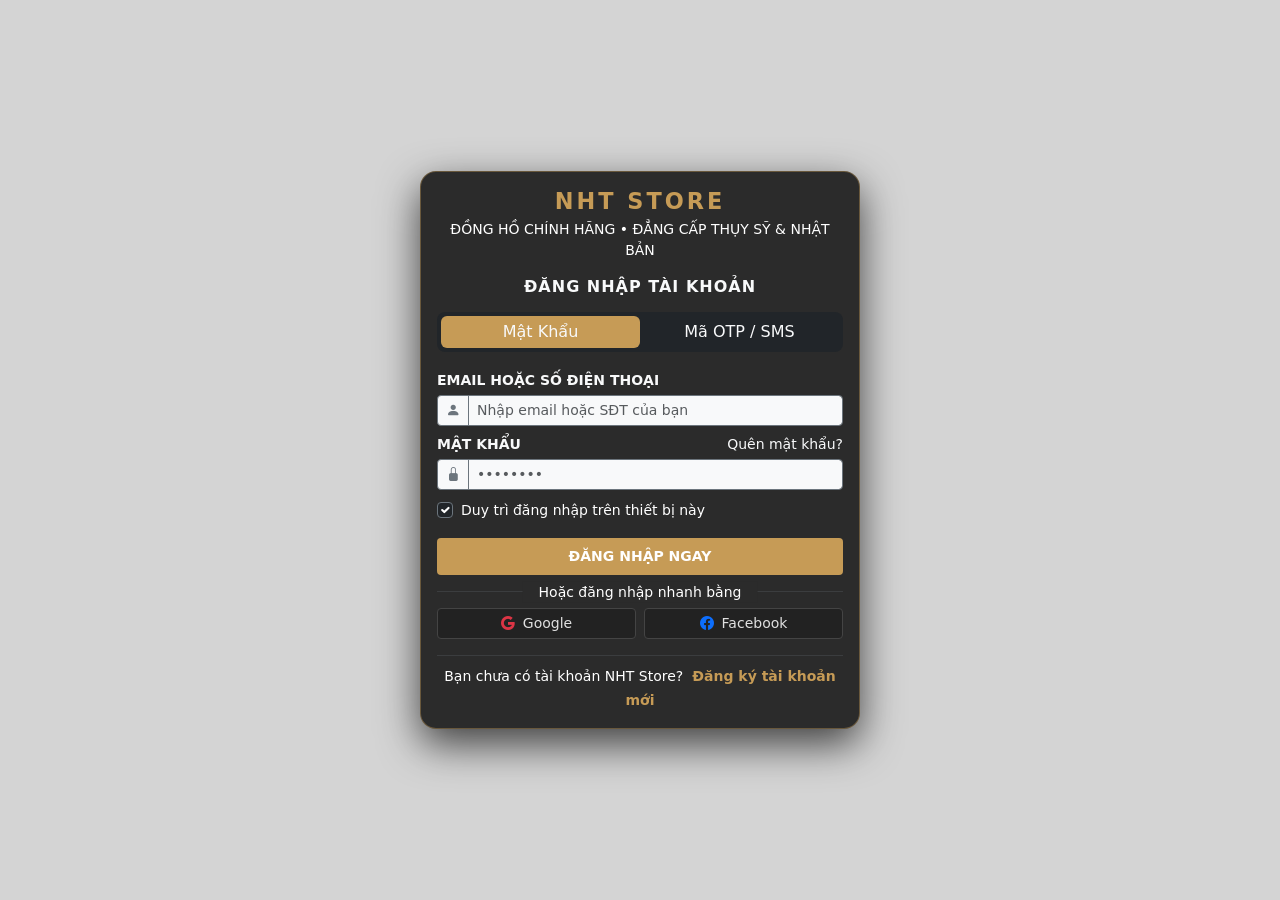
<file: login.html>
<!DOCTYPE html>
<html lang="vi">

<head>
    <meta charset="UTF-8">
    <meta name="viewport" content="width=device-width, initial-scale=1.0">
    <title>Đăng nhập tài khoản - NHT Store</title>
    <link href="https://cdn.jsdelivr.net/npm/bootstrap@5.3.3/dist/css/bootstrap.min.css" rel="stylesheet">
    <link href="https://cdn.jsdelivr.net/npm/bootstrap-icons@1.11.3/font/bootstrap-icons.min.css" rel="stylesheet">
    <style>
        /* Biến màu thương hiệu */
        :root {
            --brand-gold: #C69B56;
            --brand-dark: #2b2b2b;
            --brand-gold-hover: #b08746;
            --bs-warning-rgb: 198, 155, 86; /* = --brand-gold */
        }

        /* Nền & chữ mặc định */
        body {
            background-color: #d4d4d4;
            color: #f8f9fa;
            font-family: system-ui, -apple-system, sans-serif;
            min-height: 100vh;
            display: flex;
            align-items: center;
            justify-content: center;
        }

        /* Khung đăng nhập */
        .auth-card-large {
            background-color: var(--brand-dark);
            border: 1px solid rgba(198, 155, 86, 0.4);
            border-radius: 16px;
            box-shadow: 0 15px 40px rgba(0, 0, 0, 0.7);
            max-width: 440px;
            width: 100%;
        }

        /* Nút vàng */
        .btn-gold {
            background-color: var(--brand-gold);
            color: #fff;
            font-weight: 700;
            border: none;
            transition: all 0.3s ease;
        }

        .btn-gold:hover {
            background-color: var(--brand-gold-hover);
            color: #fff;
        }

        /* Viền vàng khi focus ô nhập */
        .form-control:focus {
            border-color: var(--brand-gold);
            box-shadow: 0 0 0 0.25rem rgba(198, 155, 86, 0.25);
        }

        /* Link hover: vàng + gạch chân */
        .text-gold-hover:hover {
            color: var(--brand-gold) !important;
            text-decoration: underline !important;
        }

        /* Tab đang chọn dùng màu gold */
        #loginTab {
            --bs-nav-pills-link-active-bg: var(--brand-gold);
            --bs-nav-pills-link-active-color: #fff;
        }

        /* Nút đăng nhập mạng xã hội */
        .btn-social {
            border: 1px solid #444;
            color: #e0e0e0;
            background-color: #222;
            transition: all 0.2s;
        }

        .btn-social:hover {
            border-color: var(--brand-gold);
            color: var(--brand-gold);
            background-color: rgba(198, 155, 86, 0.1);
        }
    </style>
</head>

<body>

    <!-- KHUNG ĐĂNG NHẬP -->
    <main class="container py-3">
        <div class="row justify-content-center">
            <div class="col-12 d-flex justify-content-center">
                <div class="auth-card-large p-3">

                    <!-- LOGO THƯƠNG HIỆU -->
                    <div class="text-center mb-3">
                        <a href="index.html" class="text-decoration-none">
                            <h1 class="fw-bold text-warning mb-1" style="letter-spacing: 3px; font-size: 1.4rem;">NHT STORE
                            </h1>
                        </a>
                        <p class="text-white small text-uppercase mb-0">Đồng Hồ Chính Hãng • Đẳng Cấp Thụy Sỹ &amp; Nhật
                            Bản</p>
                    </div>

                    <!-- TIÊU ĐỀ TRANG -->
                    <h3 class="text-center fw-bold text-uppercase mb-3 fs-6" style="letter-spacing: 1px;">Đăng Nhập Tài
                        Khoản</h3>

                    <!-- TÙY CHỌN PHƯƠNG THỨC ĐĂNG NHẬP (TAB) -->
                    <ul class="nav nav-pills nav-justified mb-3 bg-dark p-1 rounded-3" id="loginTab" role="tablist">
                        <li class="nav-item" role="presentation">
                            <button class="nav-link active text-light fw-medium rounded-2 py-1 small" id="pwd-login-tab"
                                data-bs-toggle="pill" data-bs-target="#pwd-login" type="button" role="tab">Mật
                                Khẩu</button>
                        </li>
                        <li class="nav-item" role="presentation">
                            <button class="nav-link text-light fw-medium rounded-2 py-1 small" id="otp-login-tab"
                                data-bs-toggle="pill" data-bs-target="#otp-login" type="button" role="tab">Mã OTP /
                                SMS</button>
                        </li>
                    </ul>

                    <div class="tab-content" id="loginTabContent">

                        <!-- TAB 1: ĐĂNG NHẬP MẬT KHẨU -->
                        <div class="tab-pane fade show active" id="pwd-login" role="tabpanel">
                            <form action="index.html" method="GET">
                                <div class="mb-2">
                                    <label class="form-label text-uppercase small text-light fw-bold mb-1">Email hoặc Số
                                        điện thoại</label>
                                    <div class="input-group input-group-sm">
                                        <span class="input-group-text bg-light border-secondary text-secondary"><i
                                                class="bi bi-person-fill"></i></span>
                                        <input type="text"
                                            class="form-control form-control-sm bg-light text-dark border-secondary"
                                            placeholder="Nhập email hoặc SĐT của bạn" required>
                                    </div>
                                </div>

                                <div class="mb-2">
                                    <div class="d-flex justify-content-between align-items-center mb-1">
                                        <label class="form-label text-uppercase small text-light fw-bold mb-0">Mật
                                            khẩu</label>
                                        <a href="#" class="small text-light text-decoration-none text-gold-hover">Quên
                                            mật khẩu?</a>
                                    </div>
                                    <div class="input-group input-group-sm">
                                        <span class="input-group-text bg-light border-secondary text-secondary"><i
                                                class="bi bi-lock-fill"></i></span>
                                        <input type="password"
                                            class="form-control form-control-sm bg-light text-dark border-secondary"
                                            placeholder="••••••••" required>
                                    </div>
                                </div>

                                <div class="form-check mb-3">
                                    <input class="form-check-input bg-dark border-secondary" type="checkbox"
                                        id="rememberMe" checked>
                                    <label class="form-check-label small text-white" for="rememberMe">Duy trì đăng nhập
                                        trên thiết bị này</label>
                                </div>

                                <button type="submit" class="btn btn-gold btn-sm w-100 py-2 text-uppercase">Đăng Nhập
                                    Ngay</button>
                            </form>
                        </div>

                        <!-- TAB 2: ĐĂNG NHẬP MÃ OTP -->
                        <div class="tab-pane fade" id="otp-login" role="tabpanel">
                            <form action="index.html" method="GET">
                                <div class="mb-2">
                                    <label class="form-label text-uppercase small text-white fw-bold mb-1">Số điện thoại
                                        nhận mã</label>
                                    <div class="input-group input-group-sm">
                                        <span class="input-group-text bg-light border-secondary text-secondary"><i
                                                class="bi bi-phone-fill"></i></span>
                                        <input type="tel"
                                            class="form-control form-control-sm bg-light text-dark border-secondary"
                                            placeholder="0901234567" required>
                                        <button class="btn btn-outline-warning text-warning border-secondary"
                                            type="button">Gửi Mã</button>
                                    </div>
                                </div>

                                <div class="mb-3">
                                    <label class="form-label text-uppercase small text-white fw-bold mb-1">Mã xác thực
                                        OTP (6 chữ số)</label>
                                    <div class="input-group input-group-sm">
                                        <span class="input-group-text bg-light border-secondary text-secondary"><i
                                                class="bi bi-shield-check"></i></span>
                                        <input type="text"
                                            class="form-control form-control-sm bg-light text-dark border-secondary"
                                            placeholder="123456" maxlength="6" required>
                                    </div>
                                </div>

                                <button type="submit" class="btn btn-gold btn-sm w-100 py-2 text-uppercase">Xác Nhận
                                    &amp; Đăng Nhập</button>
                            </form>
                        </div>

                    </div>

                    <!-- HOẶC ĐĂNG NHẬP MẠNG XÃ HỘI -->
                    <div class="position-relative text-center my-3">
                        <hr class="border-secondary m-0">
                        <span
                            class="position-absolute top-50 start-50 translate-middle px-3 small text-white text-nowrap"
                            style="background-color: var(--brand-dark);">Hoặc đăng nhập nhanh bằng</span>
                    </div>

                    <div class="row g-2 mb-3">
                        <div class="col-6">
                            <button
                                class="btn btn-social btn-sm w-100 d-flex align-items-center justify-content-center gap-2">
                                <i class="bi bi-google text-danger"></i> Google
                            </button>
                        </div>
                        <div class="col-6">
                            <button
                                class="btn btn-social btn-sm w-100 d-flex align-items-center justify-content-center gap-2">
                                <i class="bi bi-facebook text-primary"></i> Facebook
                            </button>
                        </div>
                    </div>

                    <!-- LINK CHUYỂN SANG ĐĂNG KÝ -->
                    <div class="text-center pt-2 border-top border-secondary border-opacity-25">
                        <span class="text-white small">Bạn chưa có tài khoản NHT Store?</span>
                        <a href="signup.html"
                            class="fw-bold text-warning text-decoration-none ms-1 text-gold-hover small">Đăng ký tài khoản
                            mới</a>
                    </div>

                </div>
            </div>
        </div>
    </main>

    <script src="https://cdn.jsdelivr.net/npm/bootstrap@5.3.3/dist/js/bootstrap.bundle.min.js"></script>
</body>

</html>
</file>
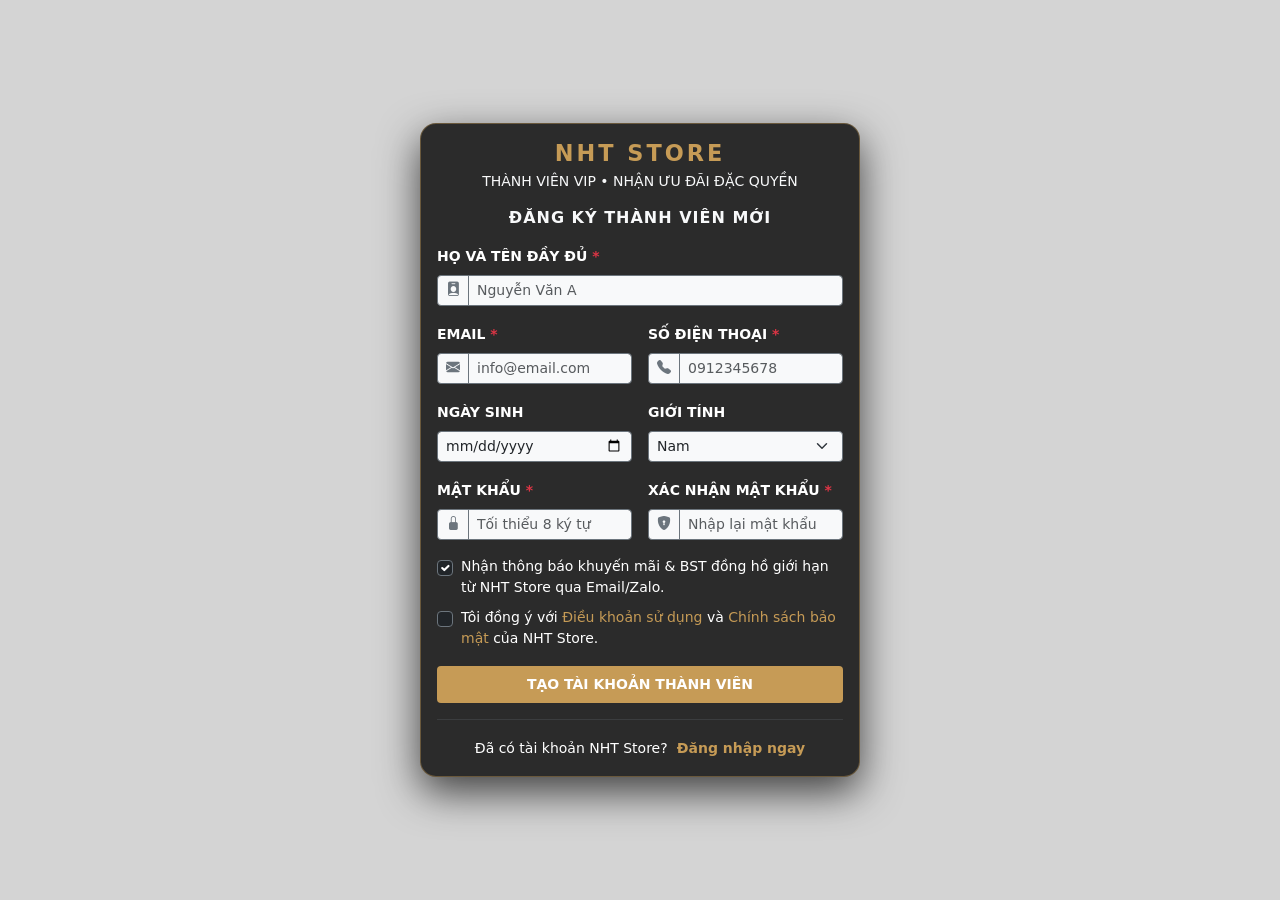
<file: signup.html>
<!DOCTYPE html>
    <html lang="vi">
    <head>
        <meta charset="UTF-8">
        <meta name="viewport" content="width=device-width, initial-scale=1.0">
        <title>Đăng ký tài khoản - NHT Store</title>
        <link href="https://cdn.jsdelivr.net/npm/bootstrap@5.3.3/dist/css/bootstrap.min.css" rel="stylesheet">
        <link href="https://cdn.jsdelivr.net/npm/bootstrap-icons@1.11.3/font/bootstrap-icons.min.css" rel="stylesheet">
        <style>
            /* Biến màu thương hiệu */
            :root {
                --brand-gold: #C69B56;
                --brand-dark: #2b2b2b;
                --brand-gold-hover: #b08746;
            --bs-warning-rgb: 198, 155, 86; /* = --brand-gold */
            }
            /* Nền & chữ mặc định*/
            body {
                background-color: #d4d4d4;
                color: #f8f9fa;
                font-family: system-ui, -apple-system, sans-serif;
                min-height: 100vh;
                display: flex;
                align-items: center;
                justify-content: center;
            }
            /* Khung đăng ký */
            .auth-card-xlarge {
                background-color: var(--brand-dark);
                border: 1px solid rgba(198, 155, 86, 0.4);
                border-radius: 16px;
                box-shadow: 0 15px 40px rgba(0, 0, 0, 0.7);
                max-width: 440px;
                width: 100%;
            }
            /* Nút vàng */
            .btn-gold {
                background-color: var(--brand-gold);
                color: #fff;
                font-weight: 700;
                border: none;
                transition: all 0.3s ease;
            }
            .btn-gold:hover {
                background-color: var(--brand-gold-hover);
                color: #fff;
            }
            /* Viền vàng khi focus ô nhập / chọn */
            .form-control:focus, .form-select:focus {
                border-color: var(--brand-gold);
                box-shadow: 0 0 0 0.25rem rgba(198, 155, 86, 0.25);
            }
            /* Link hover: vàng + gạch chân */
            .text-gold-hover:hover {
                color: var(--brand-gold) !important;
                text-decoration: underline !important;
            }
        </style>
    </head>
    <body>

        <!-- KHUNG ĐĂNG KÝ -->
        <main class="container py-3">
            <div class="row justify-content-center">
                <div class="col-12 d-flex justify-content-center">
                    <div class="auth-card-xlarge p-3">

                        <!-- LOGO THƯƠNG HIỆU -->
                        <div class="text-center mb-3">
                            <a href="index.html" class="text-decoration-none">
                                <h1 class="fw-bold text-warning mb-1" style="letter-spacing: 3px; font-size: 1.4rem;">NHT STORE</h1>
                            </a>
                            <p class="text-light small text-uppercase mb-0">Thành Viên VIP • Nhận Ưu Đãi Đặc Quyền</p>
                        </div>

                        <!-- TIÊU ĐỀ TRANG -->
                        <h3 class="text-center fw-bold text-uppercase mb-3 fs-6" style="letter-spacing: 1px;">Đăng Ký Thành Viên Mới</h3>

                        <!-- FORM ĐĂNG KÝ ĐẦY ĐỦ THÔNG TIN -->
                        <form action="login.html" method="GET">

                            <!-- 1. Họ tên -->
                            <div class="mb-3">
                                <label for="fullName" class="form-label text-uppercase small text-white fw-bold">Họ và tên đầy đủ <span class="text-danger">*</span></label>
                                <div class="input-group input-group-sm">
                                    <span class="input-group-text bg-light border-secondary text-secondary"><i class="bi bi-person-badge-fill"></i></span>
                                    <input type="text" class="form-control form-control-sm bg-light text-dark border-secondary" id="fullName" placeholder="Nguyễn Văn A" required>
                                </div>
                            </div>

                            <!-- 2. Hàng đôi: Email & Số điện thoại -->
                            <div class="row g-3 mb-3">
                                <div class="col-md-6">
                                    <label for="signupEmail" class="form-label text-uppercase small text-white fw-bold">Email <span class="text-danger">*</span></label>
                                    <div class="input-group input-group-sm">
                                        <span class="input-group-text bg-light border-secondary text-secondary"><i class="bi bi-envelope-fill"></i></span>
                                        <input type="email" class="form-control form-control-sm bg-light text-dark border-secondary" id="signupEmail" placeholder="info@email.com" required>
                                    </div>
                                </div>
                                <div class="col-md-6">
                                    <label for="phoneNumber" class="form-label text-uppercase small text-white fw-bold">Số điện thoại <span class="text-danger">*</span></label>
                                    <div class="input-group input-group-sm">
                                        <span class="input-group-text bg-light border-secondary text-secondary"><i class="bi bi-telephone-fill"></i></span>
                                        <input type="tel" class="form-control form-control-sm bg-light text-dark border-secondary" id="phoneNumber" placeholder="0912345678" required>
                                    </div>
                                </div>
                            </div>

                            <!-- 3. Hàng đôi: Ngày sinh & Giới tính -->
                            <div class="row g-3 mb-3">
                                <div class="col-md-6">
                                    <label for="birthDate" class="form-label text-uppercase small text-white fw-bold">Ngày sinh</label>
                                    <input type="date" class="form-control form-control-sm bg-light text-dark border-secondary" id="birthDate">
                                </div>
                                <div class="col-md-6">
                                    <label for="gender" class="form-label text-uppercase small text-white fw-bold">Giới tính</label>
                                    <select class="form-select form-select-sm bg-light text-dark border-secondary" id="gender">
                                        <option value="male" selected>Nam</option>
                                        <option value="female">Nữ</option>
                                        <option value="other">Khác</option>
                                    </select>
                                </div>
                            </div>

                            <!-- 4. Hàng đôi: Mật khẩu & Xác nhận Mật khẩu -->
                            <div class="row g-3 mb-3">
                                <div class="col-md-6">
                                    <label for="signupPassword" class="form-label text-uppercase small text-white fw-bold">Mật khẩu <span class="text-danger">*</span></label>
                                    <div class="input-group input-group-sm">
                                        <span class="input-group-text bg-light border-secondary text-secondary"><i class="bi bi-lock-fill"></i></span>
                                        <input type="password" class="form-control form-control-sm bg-light text-light border-secondary" id="signupPassword" placeholder="Tối thiểu 8 ký tự" required>
                                    </div>
                                </div>
                                <div class="col-md-6">
                                    <label for="confirmPassword" class="form-label text-uppercase small text-white fw-bold">Xác nhận mật khẩu <span class="text-danger">*</span></label>
                                    <div class="input-group input-group-sm">
                                        <span class="input-group-text bg-light border-secondary text-secondary"><i class="bi bi-shield-lock-fill"></i></span>
                                        <input type="password" class="form-control form-control-sm bg-light text-light border-secondary" id="confirmPassword" placeholder="Nhập lại mật khẩu" required>
                                    </div>
                                </div>
                            </div>

                            <!-- 5. Tùy chọn đăng ký bản tin ưu đãi -->
                            <div class="form-check mb-2">
                                <input class="form-check-input bg-dark border-secondary" type="checkbox" id="newsletterCheck" checked>
                                <label class="form-check-label small text-white" for="newsletterCheck">
                                    Nhận thông báo khuyến mãi & BST đồng hồ giới hạn từ NHT Store qua Email/Zalo.
                                </label>
                            </div>

                            <!-- 6. Điều khoản bắt buộc -->
                            <div class="form-check mb-3">
                                <input class="form-check-input bg-dark border-secondary" type="checkbox" id="termsCheck" required>
                                <label class="form-check-label small text-white" for="termsCheck">
                                    Tôi đồng ý với <a href="#" class="text-warning text-decoration-none">Điều khoản sử dụng</a> và <a href="#" class="text-warning text-decoration-none">Chính sách bảo mật</a> của NHT Store.
                                </label>
                            </div>

                            <!-- NÚT ĐĂNG KÝ -->
                            <button type="submit" class="btn btn-gold btn-sm w-100 py-2 text-uppercase mb-3">Tạo Tài Khoản Thành Viên</button>
                        </form>

                        <!-- LINK CHUYỂN SANG ĐĂNG NHẬP -->
                        <div class="text-center pt-3 border-top border-secondary border-opacity-25">
                            <span class="text-white small">Đã có tài khoản NHT Store?</span>
                            <a href="login.html" class="fw-bold text-warning text-decoration-none ms-1 text-gold-hover small">Đăng nhập ngay</a>
                        </div>

                    </div>
                </div>
            </div>
        </main>

        <script src="https://cdn.jsdelivr.net/npm/bootstrap@5.3.3/dist/js/bootstrap.bundle.min.js"></script>
    </body>
    </html>
</file>
